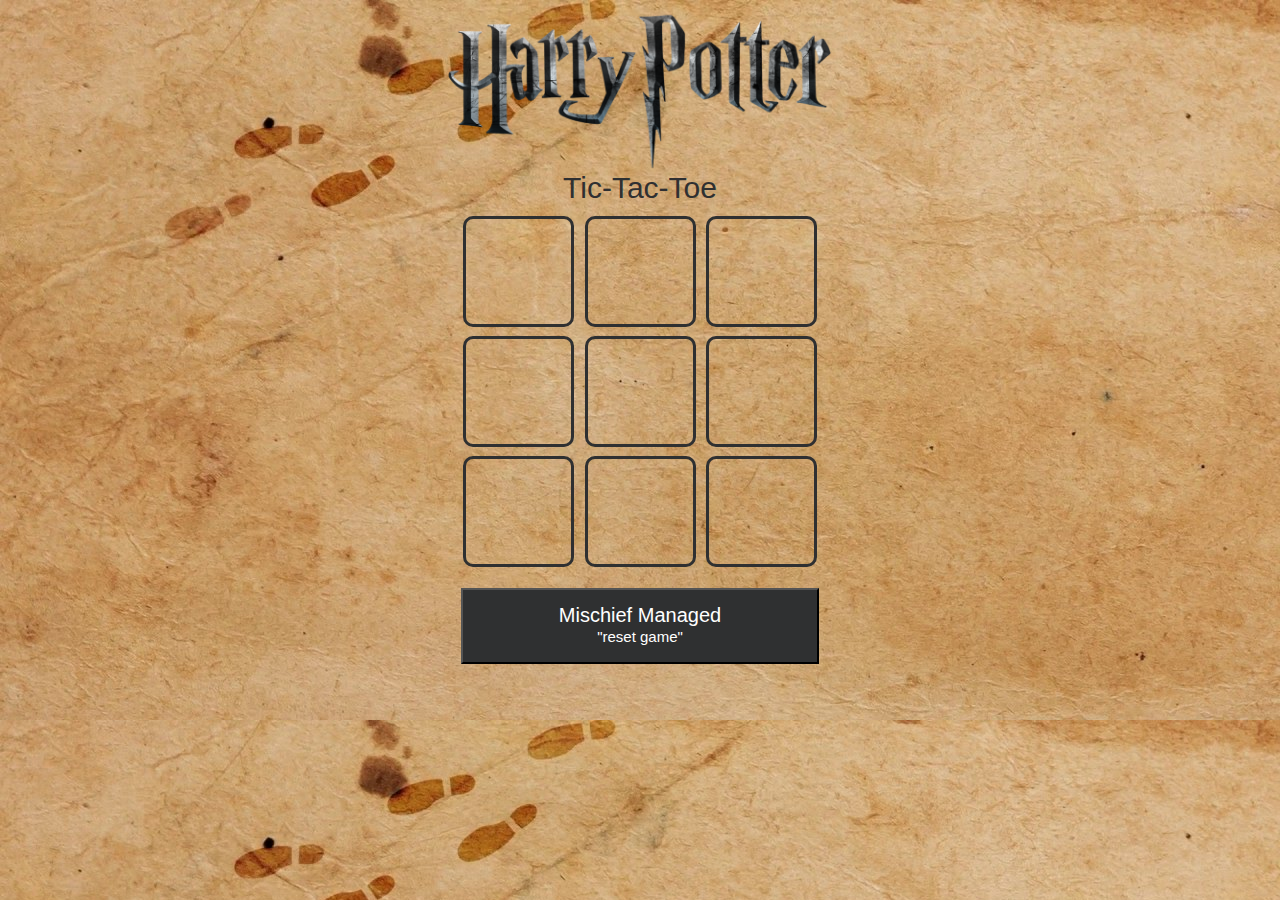
<file: index.html>
<!DOCTYPE html>
<html lang="en">
	<head>
    	<meta charset="utf-8">
    	<meta name="description" content="Your description goes here">
    	<meta name="keywords" content="one, two, three">
    	<!-- Google Fonts -->
		<link href="https://fonts.googleapis.com/css?family=Open+Sans" rel="stylesheet">

		<title>Tic-Tac-Toe</title>

		<!-- external CSS link -->
		<link rel="stylesheet" href="css/reset.css">
		<link rel="stylesheet" href="css/style.css">
	</head>
	<body>
	<script>document.body.className += ' fade-out';</script>
		<div id="container">
			<header class="header">
				<div class="logo"><img class="potter" src="images/harry-potter-logo.png"></div>
				<h2>Tic-Tac-Toe</h2>
			</header>
			<div class="game-board">
				<div id="box1" class="borders"></div>
				<div id="box2" class="borders"></div>
				<div id="box3" class="borders"></div>
				<div id="box4" class="borders"></div>
				<div id="box5" class="borders"></div>
				<div id="box6" class="borders"></div>
				<div id="box7" class="borders"></div>
				<div id="box8" class="borders"></div>
				<div id="box9" class="borders"></div>
			</div>

			<div class="reset">
				<button type="button" class="button" id="reset-btn" value="reset"><span class="mischief">Mischief Managed</span><br>"reset game"</button>
			</div>
		</div><!-- #container -->
		<script src="http://code.jquery.com/jquery-1.11.1.min.js"></script>
		<script src="scripts/game.js"></script>

		</script>
	</body>
</html>
</file>
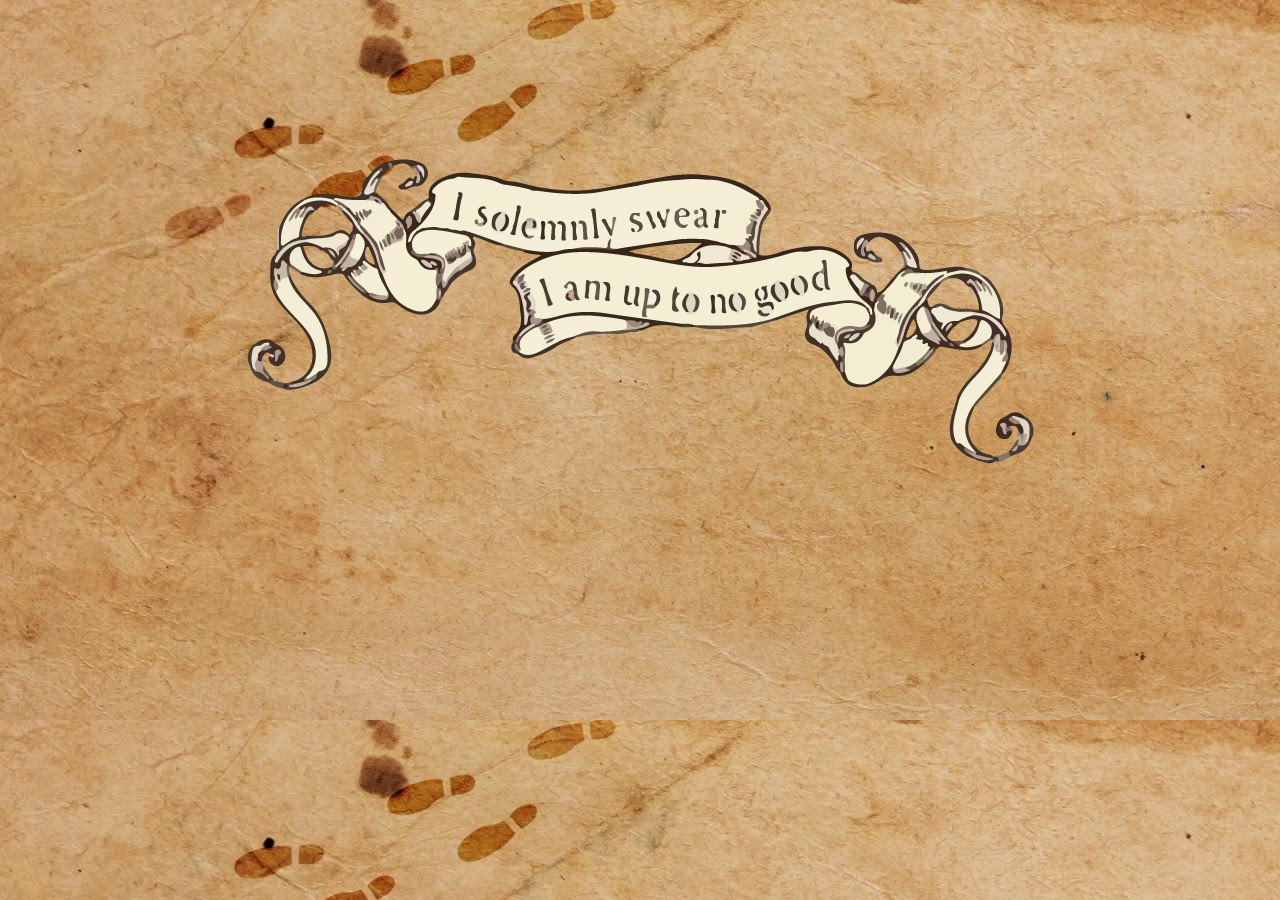
<file: landing.html>
<!DOCTYPE html>
<html lang="en">
	<head>
    	<meta charset="utf-8">
    	<meta name="description" content="Your description goes here">
    	<meta name="keywords" content="one, two, three">
    	<!-- Google Fonts -->
		<link href="https://fonts.googleapis.com/css?family=Open+Sans" rel="stylesheet">

		<title>Tic-Tac-Toe</title>

		<!-- external CSS link -->
		<link rel="stylesheet" href="css/reset.css">
		<link rel="stylesheet" href="css/style.css">
	</head>
	<body>
	<!--<div id="container">
		<div id="footstep-wrapper">
		<img class="rightfoot" src="images/right-foot.png">
			<img class="leftfoot" src="images/left-foot.png">

		</div>-->
		<div id="swear">
			<img src="images/swear.png">
		</div>
		<div class="play">
			<a href="index.html"><button type="button" class="button" id="play-btn">Play Tic-Tac-Toe</button></a>
		</div>
	</div>
	<script src="http://code.jquery.com/jquery-1.11.1.min.js"></script>
		<script src="scripts/game.js"></script>
	</body>
</html>
</file>
<file: css/style.css>
/* Main styling */
body {
	background-image: url("../images/map.jpg");
	width: 100%;
	text-align: center;
	font-family: sans-serif;
	opacity: 1;
	transition: 2s opacity;
}

body.fade-out {
	opacity: 0;
	transition:none;
}

h2 {
	font-size:70px;
	color: #2F3031;
	margin-bottom: 70px;
}

.button {
	background-color: #2F3031;
    padding: 40px;
    width: 87%;
    color: #fff;
    font-size: 35px;
    line-height: 55px;
    margin-top: 50px;
}



/*Index.html styling */
.header {
	margin-top: 50px;
}

.logo {
	max-width: 100%;
	max-height:100%;
	margin: 0 auto;
	-webkit-animation: fadein 5s; /* Safari, Chrome and Opera > 12.1 */
    -moz-animation: fadein 5s; /* Firefox < 16 */
    -ms-animation: fadein 5s; /* Internet Explorer */
    -o-animation: fadein 5s; /* Opera < 12.1 */
    animation: fadein 5s;

}
.borders {
	width: 250px;
	height: 250px;
	border: 8px solid #2F3031;
	margin: 10px;
	border-radius: 10px;
	display: inline-block;
	position:relative;
	overflow: hidden;
}

.game-board {
	margin: 0 auto;
	position: relative;
	text-align:center;
	width: 90%;
}


.mischief {
	font-size: 45px;
}

.gryffindor {
	max-width: 100%;
	max-height: 100%;
}

.slytherin {
	max-width: 100%;
	max-height: 100%;
}

/*Landing.html styling*/
#swear {
	margin-top:500px;
	-webkit-animation: fadeIn 5s; /* Safari, Chrome and Opera > 12.1 */
    -moz-animation: fadeIn 5s; /* Firefox < 16 */
    -ms-animation: fadeIn 5s; /* Internet Explorer */
    -o-animation: fadeIn 5s; /* Opera < 12.1 */
    animation: fadeIn 5s;
}

#play-btn {
	width: 70%;
	display:none;
	
}

/*Footsteps */
/*#footstep-wrapper {
	position: absolute;
  	left: 0;
  	right: 0;
  	top:0;
  	margin: 0 auto;
  	height: 100%;
  	width: 100%;
  	z-index: -1;
}

.leftfoot {
	position: relative;
	top:78px;
	right:196px;
	-webkit-animation: one 22s infinite;
  	-moz-animation: one 22s infinite;
  	-ms-animation: one 22s infinite;
  	-o-animation: one 22s infinite;
  	animation: one 22s infinite;
  	opacity: 0;
	
}

.rightfoot {
	position: relative;
	top:-26px;
	right:17px;
  -webkit-animation: one 22s infinite;
  -moz-animation: one 22s infinite;
  -ms-animation: one 22s infinite;
  -o-animation: one 22s infinite;
  animation: one 22s infinite;
  -webkit-animation-delay: .7s;
  -moz-animation-delay: .7s;
  -ms-animation-delay: .7s;
  -o-animation-delay: .7s;
  animation-delay: .7s;
  opacity: 0;
}*/

/* Animations */
.scene_element {
    animation-duration: 0.25s;
    transition-timing-function: ease-in;
    animation-fill-mode: both;

  }
  /** An element that fades in */
  .scene_element--fadein {
    animation-name: fadeIn;
  }

@keyframes fadeIn {
  0% {
    opacity: 0;
  }

  100% {
    opacity: 1;
  }
}

@keyframes fadeOut {
	0% {
		opacity: 1;
	}
	100% {
		opacity: 0;
	}
}
@keyframes one {
  0% {
    opacity: 0;
  }
  50% {
    opacity: 1;
  }
  65% {
    opacity: 0;
  }
  100% {
    opacity: 0;
  }
}

/* Media Queries */
@media (min-device-width: 768px){
	
	.header {
		margin-top: 0;
	}

	.potter {
		width: 70%;
		margin-top: 20px;
	}

	#play-btn {
	width: 50%;
}

	#swear {
	margin-top:400px;
	}

	.borders {
		width: 200px;
		height: 200px;
		border: 6px solid #2F3031;
	}

	h2 {
		font-size:60px;
		color: #2F3031;
		margin-bottom: 10px;
	}

	.button {
		padding: 25px;
		width: 70%;
		color: #fff;
		font-size: 25px;
		margin-top: 30px;
		line-height: 35px;
	}

	.mischief {
		font-size: 35px;
	}
}

@media (min-device-width: 1046px){
	.potter {
		width: 30%;
		margin-top: 10px;
	}	
	h2 {
		font-size:30px;
		color: #2F3031;
		margin-bottom: 10px;
	}

	#swear {
	margin-top:150px;
	}	

	#play-btn {
	width: 30%;
}

	.game-board {
		width: 35%;
		
	}

	.borders {
		width: 105px;
		height: 105px;
		border: 3px solid #2F3031;
		margin: 3px;
	}
	.button{
		padding: 15px;
		width: 28%;
		color: #fff;
		font-size: 15px;
		margin-top: 15px;
		line-height: 20px;
	}

	.mischief {
		font-size: 20px;
	}
}
</file>
